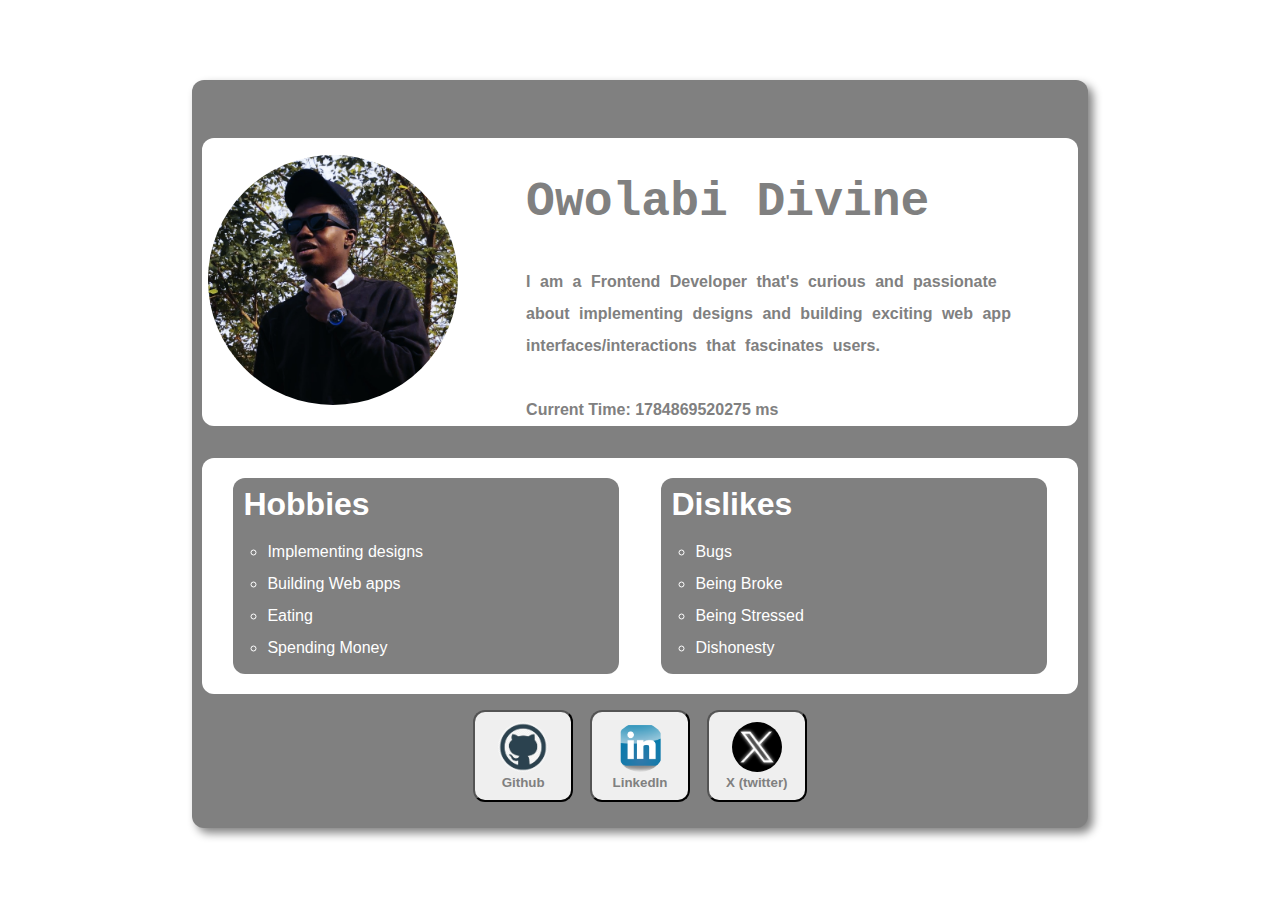
<file: index.html>
<!DOCTYPE html>
<html lang="en">
<head>
    <meta charset="UTF-8">
    <meta name="viewport" content="width=device-width, initial-scale=1.0">
    <title>Profile Card</title>
    <link rel="stylesheet" href="./Css/style.css">
</head>
<body>
    <article class="profile-card-container" data-testid="test-profile-card">
        <div class="info">
            <!-- Image -->
            <figure>
                <img src="./Assets/Images/1747774066017.jpg" alt="Profile Photo of Owolabi Divine" data-testid="test-user-avatar">
            </figure>

            <!-- Bio info -->
            <div class="bio-info">
                <h2 aria-label="Name of Profile Card Owner" data-testid="test-user-name">Owolabi Divine</h2>

                <p class="bio-paragraph" data-testid="test-user-bio">I am a Frontend Developer that's curious and passionate about implementing designs and building exciting web app interfaces/interactions that fascinates users.</p>

                <span class="time" data-testid="test-user-time">Loading Time.....</span>
            </div>
        </div>


        <div class="sub-info">
            <!-- Hobbies -->
            <section class="hobbies" data-testid="test-user-hobbies">
                <h1>Hobbies</h1>
                <ul>
                    <li>Implementing designs</li>
                    <li>Building Web apps</li>
                    <li>Eating</li>
                    <li>Spending Money</li>
                </ul>
            </section>

            <!-- Dislikes -->
            <section class="dislikes" data-testid="test-user-dislikes">
                <h1>Dislikes</h1>
                <ul>
                    <li>Bugs</li>
                    <li>Being Broke</li>
                    <li>Being Stressed</li>
                    <li>Dishonesty</li>
                </ul>
            </section>
        </div>

        <nav data-testid="test-user-social-links">
            <ul>
                <li>
                    <a href="https://github.com/D-Bop" target="_blank" data-testid="test-user-social-github">
                        <button>
                            <figure>
                                <img src="./Assets/Images/github-logo-02.webp" alt="Github" class="nav-img">
                                <figcaption>Github</figcaption>
                            </figure>
                        </button>
                        
                    </a>
                </li>

                <li>
                    <a href="https://www.linkedin.com/in/divine-owolabi-020165242?utm_source=share&utm_campaign=share_via&utm_content=profile&utm_medium=android_app" target="_blank" data-testid="test-user-social-linkedin">
                        <button>
                            <figure>
                                <img src="./Assets/Images/Linkedin-PNG-High-Quality-Image.png" alt="LinkedIn" class="nav-img">
                                <figcaption>LinkedIn</figcaption>
                            </figure>                        
                        </button>
                    </a>
                </li>

                <li>
                    <a href="https://x.com/DivineOwolabi1?t=4K_ZM7q8Nr3WOA4-HLp6AA&s=09" target="_blank" data-testid="test-user-social-twitter">
                        <button>
                            <figure>
                                <img src="./Assets/Images/x-logo-00.webp" alt="X(twitter)" class="nav-img">
                                <figcaption>X (twitter)</figcaption>
                            </figure>
                        </button>
                    </a>
                </li>

            </ul>
        </nav>


    </article>



    <script src="./JavaScript/script.js"></script>
</body>
</html>
</file>
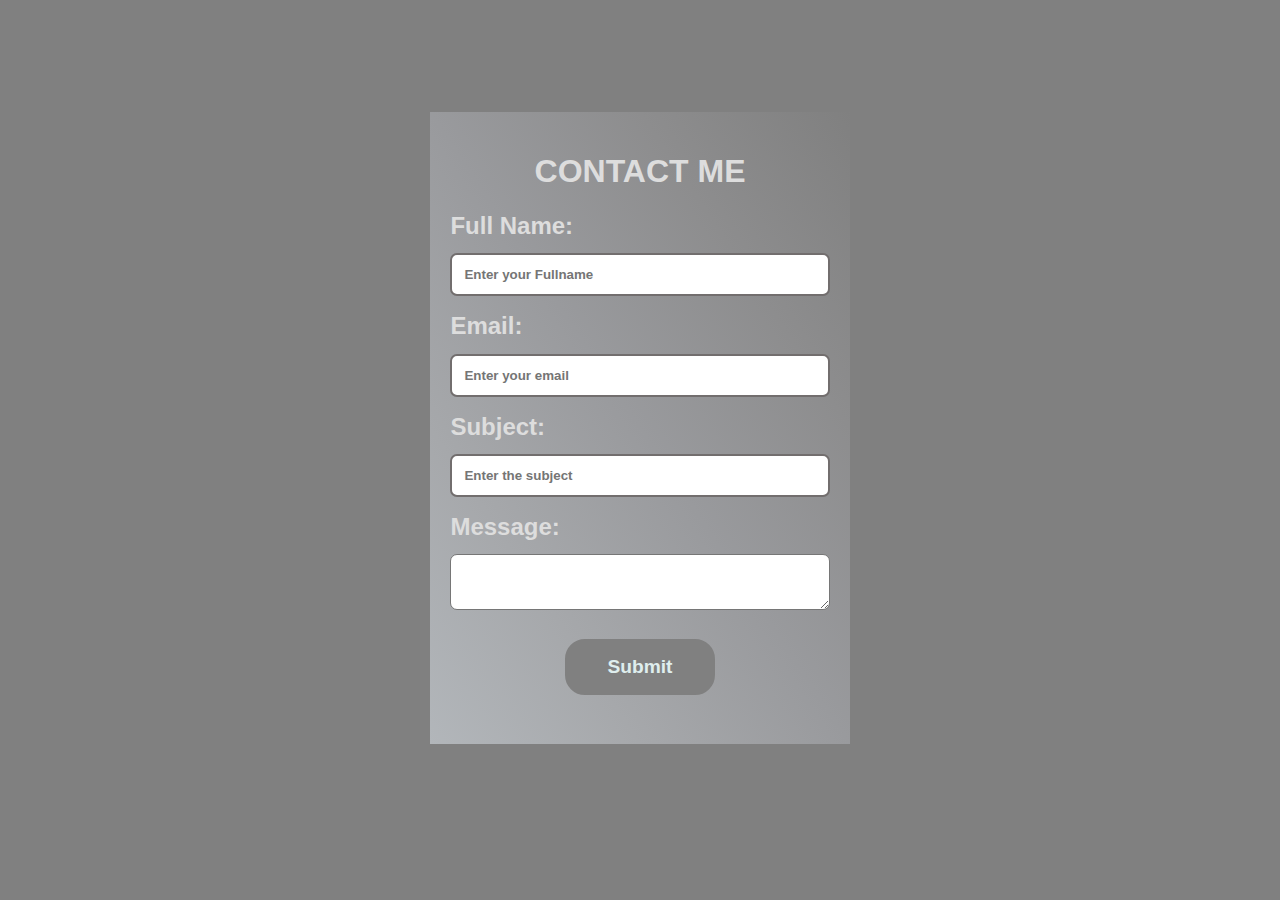
<file: conatct-us.html>
<!DOCTYPE html>
<html lang="en">
<head>
    <meta charset="UTF-8">
    <meta name="viewport" content="width=device-width, initial-scale=1.0">
    <title>Contact Us</title>
    <script defer src="./JavaScript/contact.js"></script>
    <link rel="stylesheet" href="./Css/contact-us.css">
    <link rel="stylesheet" href="./Css/responsive.css">
</head>
<body>
    <form id="form" action="./conatct-us.html">
        <h1>CONTACT ME</h1>
        <div class="input">
            <label for="FullName">Full Name:</label>
            <input type="text" id="name" data-testid="test-contact-name" placeholder="Enter your Fullname" >
            <div class="namError" data-testid="test-contact-error-name"></div>
        </div>

        <div class="input">
            <label for="email">Email:</label>
            <input type="email" id="email" data-testid="test-contact-email" placeholder="Enter your email">
            <div class="emailError" data-testid="test-contact-error-email"></div>
        </div>

        <div class="input">
            <label for="subject">Subject:</label>
            <input type="text" id="subject" data-testid="test-contact-subject" placeholder="Enter the subject">
            <div class="error" data-testid="test-contact-error-subject"></div>
        </div>

        <div class="input">
            <label for="message">Message:</label>
            <textarea name="" id="message" data-testid="test-contact-message" placeholder="Enter your message">
            </textarea>
            <div class="error" data-testid="test-contact-error-message"></div>
        </div>

        <button data-testid="test-contact-submit" type="submit" >Submit</button>
        <div class="success" data-testid="test-contact-success"></div>
    </form>
</body>
</html>
</file>
<file: Css/style.css>
* {
    padding: 0;
    margin: 0;
    box-sizing: border-box;
}

article {
    margin: auto;
    /* background-color: beige; */
    width: 70%;
    box-shadow: 5px 5px 10px gray;
    margin-top: 5em;
    background-color: gray;
    padding: 10px;
    margin-bottom: 1em;
    border-radius: 12px;
}

.info {
    display: grid;
    grid-template-columns: 30% 70%;
    place-items: center;
    margin: auto;
    width: 100%;
    background-color: white;
    color: gray;
    margin-top: 3em;
    border-radius: 12px;
}

figure > img {
    height: 250px;
    width: 250px;
    border-radius: 150px;
}

.bio-info {
    line-height: 2em;
    width: 80%;
}
.bio-info > h2 {
    font-size: 3em;
    font-weight: 700;
    margin-bottom: 1em;
    margin-top: 1em;
    font-family: 'Courier New', Courier, monospace;
}

.bio-info > p {
    /* margin-top: 1em; */
    font-family: 'Segoe UI', Tahoma, Geneva, Verdana, sans-serif;
    font-weight: bolder;
    word-spacing: 5px;
}

.bio-info > .time {
    display: inline-block;
    margin-top: 2em;
    font-family: 'Segoe UI', Tahoma, Geneva, Verdana, sans-serif;
    font-weight: bolder;
}

nav {
    margin: 1em auto;
    width: 40%;
    /* margin-top: 1em; */
    /* background-color: #4682B4; */
}

nav > ul {
    list-style: none;
    display: flex;
    justify-content: space-around;
    justify-items: center;
    align-items: center;
}

nav > ul > li > a {
    color: #ADD8E6;
    text-decoration: none;
}

nav > ul > li > a > button {
    width: 100px;
    cursor: pointer;
    padding: 10px 5px;
    border-radius: 12px;
    color: gray;
    font-family: 'Segoe UI', Tahoma, Geneva, Verdana, sans-serif;
    font-weight: bolder;
}

nav > ul > li > a > button :focus-visible {
    outline: 3px solid blueviolet;
}

nav > ul > li > a > button:hover{
    box-shadow: 5px 5px 10px #2F4F4F;
}

.nav-img {
    height: 50px;
    width: 50px;
}



.sub-info {
    display: grid;
    grid-template-columns: 50% 50%;
    place-items: center;
    margin-top: 2em;
    background-color: white;
    padding: 20px 10px;
    color: white;
    border-radius: 12px;
    font-family: 'Segoe UI', Tahoma, Geneva, Verdana, sans-serif;
}

.hobbies, .dislikes {
    width: 90%;
    background-color: gray;
    border-radius: 12px;
    line-height: 2em;
    padding: 10px;
}

.hobbies > ul, .dislikes > ul {
    list-style: circle;
    margin-top: 1em;
    margin-left: 1.5em;
}

@media screen and (max-width: 768px) {
    article {
        margin-top: 1em;
        width: 90%;
    }
    .info {
        display: flex;
        flex-direction: column;
    }
    .info > figure {
        margin-top: 1em;
    }

    .bio-info {
        width: 90%;
    }

    .bio-info > h2 {
        font-size: 2em;
        text-align: center;
    }

    .sub-info {
        display: flex;
        flex-direction: column;
        gap: 1em;
    }


    nav {
        width: 100%;
    }

    nav > ul{
        margin: auto;
        display: flex;
        justify-items: center;
    }
}
</file>
<file: Css/contact-us.css>
body {
    background-color: gray;
    font-family: 'Segoe UI', Tahoma, Geneva, Verdana, sans-serif;
}

form {
    background-image: linear-gradient(to left bottom, #808080, #8d8d8e, #999a9d, #a6a8ab, #b2b6ba);
    box-shadow: 5px 5px 10px gray;
    width: 30%;
    margin: auto;
    margin-top: 7em;
    align-items: center;
    padding: 20px;
    color: #DDDDDD;
}

form h1 {
    text-align: center;
}

label {
    font-size: 1.5em;
    font-weight: bolder;
}
.input {
    display: flex;
    flex-direction: column;
    margin-top: 1em;
}

input{
    display: block;
    padding: 12px;
    margin-top: 1em;
    background-color: white;
    border: 2px solid rgb(114, 110, 110);
    color: gray;
    font-weight: bold;
    border-radius: 7px;
}

input:active {
    margin: 2px solid blue;
}
textarea {
    display: block;
    margin-top: 1em;
    border-radius: 7px;
    padding: 12px;
}

textarea::placeholder {
    color: #999; /* Ensure visible color */
    opacity: 1; /* Default opacity */
}

form > button {
    display: block;
    padding: 15px 20px;
    border-radius: 20px;
    background-color: gray;
    margin: 1.5em auto;
    text-align: center;
    width: 150px;
    font-size: larger;
    font-weight: bolder;
    color: #DFEEEE;
    cursor: pointer;
    border: 2px solid gray;
}

/* form > button:hover {
    display: block;
    box-shadow: 10px 10px 10px rgb(80, 62, 62);
    background-color: #DFEEEE;
    color: gray;
    border: none;
    padding: 12px 20px;
} */

form > button:hover {
    background-color: #DFEEEE;
    color: gray;
    box-shadow: 10px 10px 10px rgb(114, 110, 110);
    border: 2px solid gray;
}

.errorMessage {
    color: red;
}

.errorBorder {
    border: 2px solid red;
}

.hidden {
    display: none;
}

.success {
    text-align: center;
    color: green;
}
</file>
<file: Css/responsive.css>
@media screen and (max-width: 768px) {
    article {
        margin-top: 1em;
        width: 90%;
    }
    .info {
        display: flex;
        flex-direction: column;
    }
    .info > figure {
        margin-top: 1em;
    }

    .bio-info {
        width: 90%;
    }

    .bio-info > h2 {
        font-size: 2em;
        text-align: center;
    }

    .sub-info {
        display: flex;
        flex-direction: column;
        gap: 1em;
    }


    nav {
        width: 100%;
    }

    nav > ul{
        margin: auto;
        display: flex;
        justify-items: center;
    }

    form {
        width: 80%;
    }
}

@media only screen and (min-width: 769px) and (max-width: 1024px) {

    .info > figure > img {
        height: 150px;
        width: 150px;
    }

    nav {
        width: 50%;
    }

    form {
        width: 60%;
    }
}
</file>
